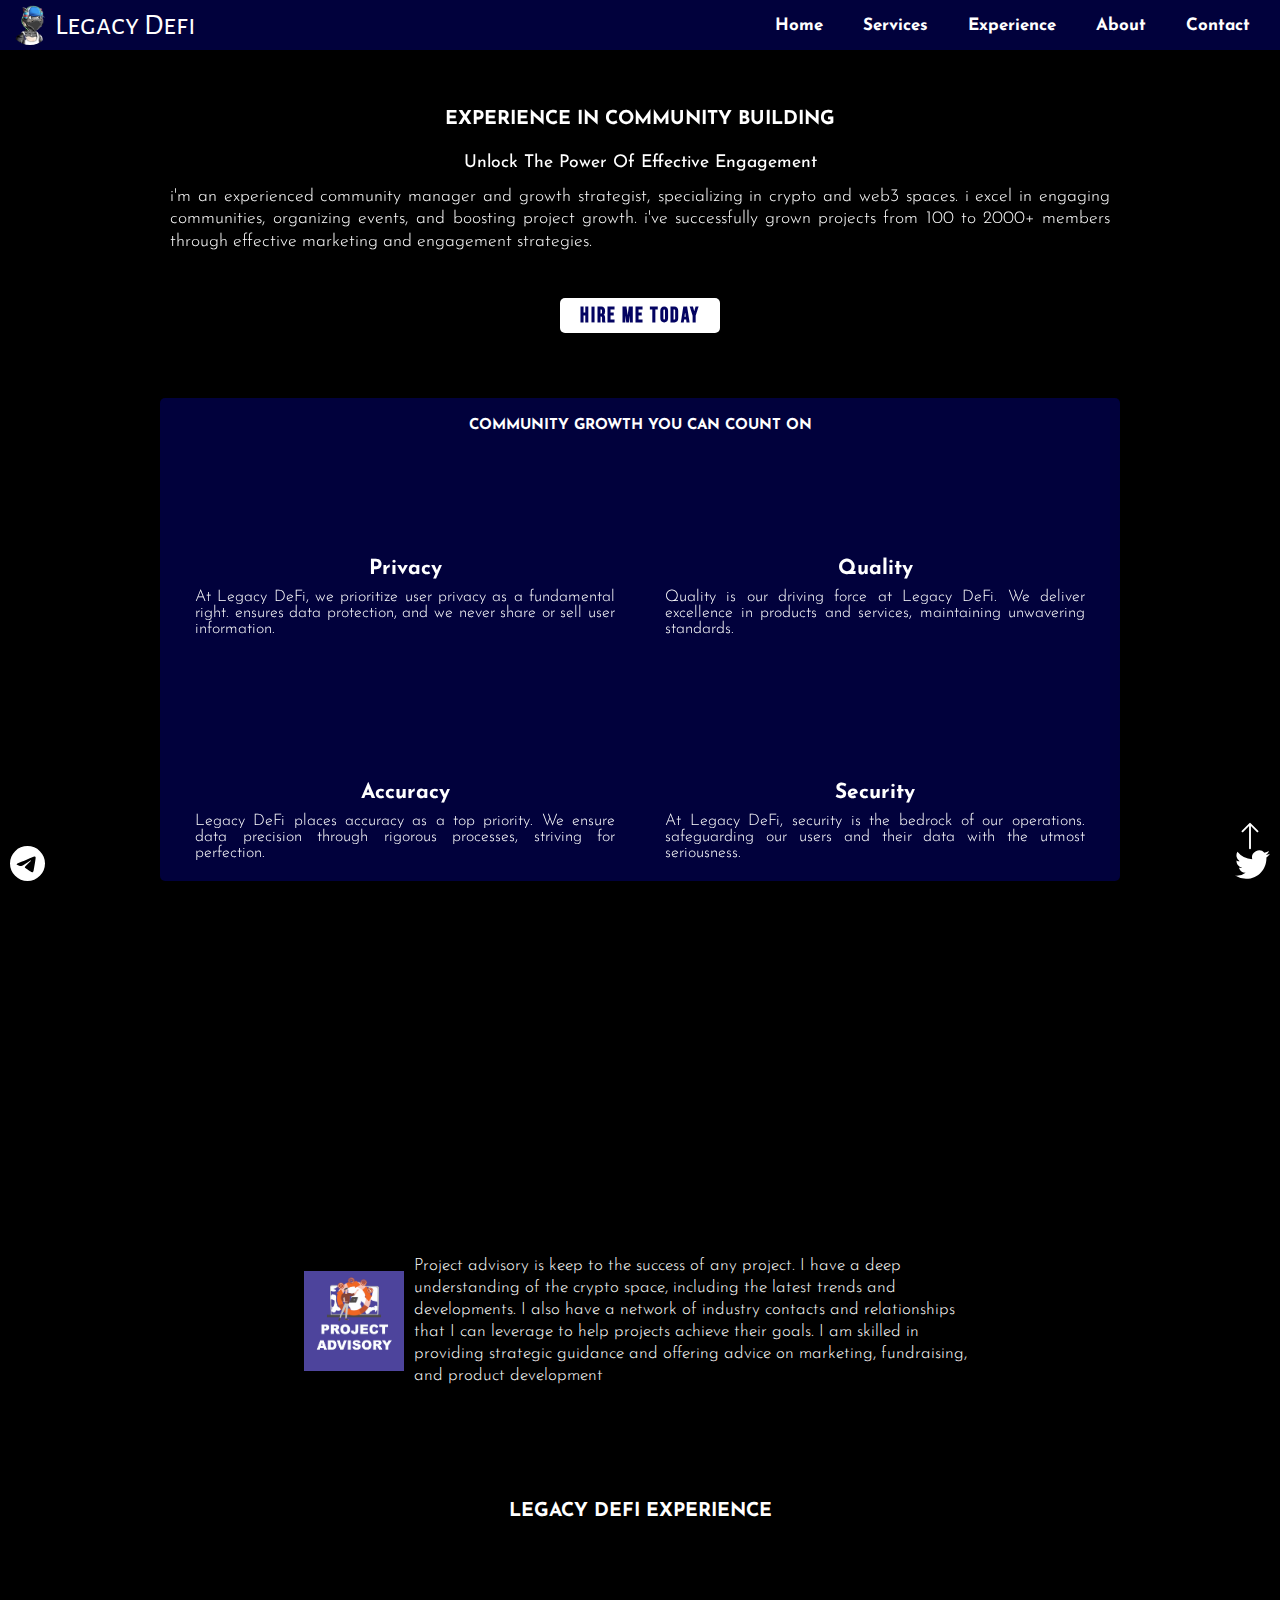
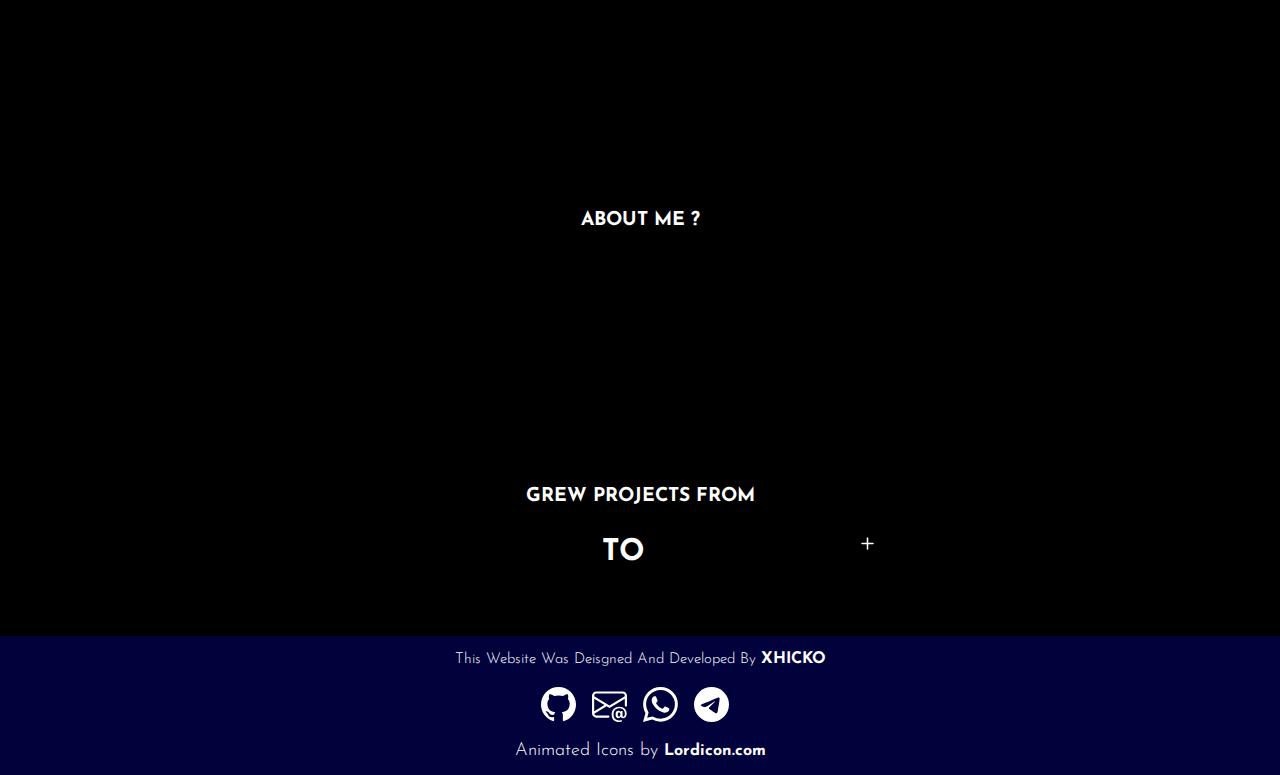
<file: index.html>
<!DOCTYPE html>
<html lang="en">
<head>
    <meta charset="UTF-8">
    <meta name="viewport" content="width=device-width, initial-scale=1.0">
    <title>www.LegacyDefi.Com</title>
    <link rel="shortcut icon" type="image/x-icon" href="/Images/favicon.ico" >
    <link rel="stylesheet" href="index.css">
    <link rel="stylesheet" href="https://fonts.googleapis.com/css?family=Roboto">
    <script src="https://cdn.lordicon.com/bhenfmcm.js"></script>
    <link href="https://unpkg.com/aos@2.3.1/dist/aos.css" rel="stylesheet">
    <script src="https://unpkg.com/aos@2.3.1/dist/aos.js"></script>
</head>
<body>
    

    <div class="Defi_Wrapper ">

            <div class="Defi_Header">
                
            <div class="Logo_content">
                <img src="./Images/Logo.png" alt="">
                <span>Legacy Defi</span>
            </div>

            <ul class="Nav_item">
                <li class="List_Item"><a href="#Home">Home</a></li>
                <li class="List_Item"><a href="#Services">Services</a></li>
                <li class="List_Item"><a href="#Experience">Experience</a></li>
                <li class="List_Item"><a href="#About">About</a></li>
                <li class="List_Item"><a href="contact.html">Contact</a></li>
            </ul>

            <button  id="menuButton" class="menu" onclick="this.classList.toggle('opened');this.setAttribute('aria-expanded', this.classList.contains('opened'))" aria-label="Main Menu">
                <svg class="Nav" width="50" height="60" viewBox="0 0 100 100">
                  <path class="line line1" d="M 20,29.000046 H 80.000231 C 80.000231,29.000046 94.498839,28.817352 94.532987,66.711331 94.543142,77.980673 90.966081,81.670246 85.259173,81.668997 79.552261,81.667751 75.000211,74.999942 75.000211,74.999942 L 25.000021,25.000058" />
                  <path class="line line2" d="M 20,50 H 80" />
                  <path class="line line3" d="M 20,70.999954 H 80.000231 C 80.000231,70.999954 94.498839,71.182648 94.532987,33.288669 94.543142,22.019327 90.966081,18.329754 85.259173,18.331003 79.552261,18.332249 75.000211,25.000058 75.000211,25.000058 L 25.000021,74.999942" />
                </svg>
              </button>

            </div>

            <div  id="Home"  class="Defi_Home">
                    <div class="Defi_Home_Top" data-aos="zoom-in">

                        <h2>Experience in Community Building</h2>
                        <h3>Unlock the Power of Effective Engagement</h3>

                        <p>I'm an experienced community manager and growth strategist, specializing in crypto and web3 spaces. I excel in engaging communities, organizing events, and boosting project growth. I've successfully grown projects from 100 to 2000+ members through effective marketing and engagement strategies.</p>

                        <button>
                            <a href="contact.html">hire me today</a>
                        </button>

                    </div>

                    <div class="Defi_Home_Center">
                        <h3>Community Growth You Can Count On</h3>
                            <div class="DHC_inner">

                                <div class="Defi_Motto" data-aos="zoom-out">
                                      <lord-icon
                                      src="https://cdn.lordicon.com/huwchbks.json"
                                      trigger="loop"
                                      delay="100"
                                      colors="primary:#ffffff,secondary:#ffffff"
                                      style="width:100px;height:100px">
                                  </lord-icon>
                                      <h5> Privacy </h5>
                                      <p>
                                        At Legacy DeFi, we prioritize user privacy as a fundamental right. ensures data protection, and we never share or sell user information.
                                      </p>

                                </div>

                                <div class="Defi_Motto" data-aos="zoom-in">
                                      <lord-icon
                                        src="https://cdn.lordicon.com/gqdnbnwt.json"
                                        trigger="loop"
                                        delay="100"
                                        colors="primary:#ffffff,secondary:#ffffff"
                                        style="width:100px;height:100px">
                                    </lord-icon>

                                      <h5>Quality</h5>

                                      <p>
                                        Quality is our driving force at Legacy DeFi. We deliver excellence in products and services, maintaining unwavering standards.
                                      </p>
                                </div>

                                <div class="Defi_Motto" data-aos="zoom-out">
                                      <lord-icon
                                      src="https://cdn.lordicon.com/iltqorsz.json"
                                      trigger="loop"
                                      delay="100"
                                      colors="primary:#ffffff,secondary:#ffffff"
                                      style="width:100px;height:100px">
                                    </lord-icon>

                                      <h5>Accuracy</h5>
                                      <p>
                                        Legacy DeFi places accuracy as a top priority. We ensure data precision through rigorous processes, striving for perfection.
                                      </p>
                                </div>

                                <div class="Defi_Motto" data-aos="zoom-in">
                                      <lord-icon
                                      src="https://cdn.lordicon.com/rqqkvjqf.json"
                                      trigger="loop"
                                      delay="100"
                                      colors="primary:#ffffff,secondary:#ffffff"
                                      style="width:100px;height:100px">
                                  </lord-icon>
                                      <h5>Security</h5>
                                      <p>
                                        At Legacy DeFi, security is the bedrock of our operations. safeguarding our users and their data with the utmost seriousness.
                                      </p>

                                </div>

                            </div>
                    </div>
                    
            </div>

            <div  id="Services" class="Defi_Services"  >
                <div class="Defi_Service_Top" data-aos="zoom-out">
                  <h2>Legacy Defi Services/Skills</h2>
                  <h3>What you should expect from me?</h3>
                  <p>I believe in always offering top notch quality of work and being the best in whatever I do. Value is very important and I ensure to always give value in whatever I do, helping your project to attain maximum height and achieve all goals and plans.</p>
                </div>

                <div class="Defi_Service_Bottom">

                      <ul class="Defi_Service_Hidden_List" data-aos="zoom-out">
                        <li class="Li_Project_Advisory" data-aos="zoom-in">Project Advisory</li>
                        <li class="Li_Strategic_Thinking" data-aos="zoom-out">Community Mgt</li>
                        <li class="Li_Team_Building" data-aos="zoom-in">SMM</li>
                        <li class="Li_Strategic_Thinking2" data-aos="zoom-out">Growth Strategist</li>
                      </ul>

                      <div class="Defi_Service_Hidden_List_Wrapper">

                            <div class="Defi_Hidden_List_Content Project_Advisory">
                                <img src="./Images/Project_Advisory.jpg" alt="Project_Advisory">
                                <p>
                                  Project advisory is keep to the success of any project. I have a deep understanding of the crypto space, including the latest trends and developments. I also have a network of industry contacts and relationships that I can leverage to help projects achieve their goals. I am skilled in providing strategic guidance and offering advice on marketing, fundraising, and product development
                                </p>
                            </div>

                            <div class="Defi_Hidden_List_Content Strategic_Thinking">
                              <img src="./Images/Community_Management.jpg" alt="Community_Management">
                              <p>
                                I have extensive experience managing communities within the crypto space. I have successfully launched and managed multiple online communities, including Discord, Telegram, and Twitter. I am skilled in content creation, event planning, and community engagement. I have a deep understanding of the unique needs and challenges of managing a crypto community
                              </p>
                            </div>

                            <div class="Defi_Hidden_List_Content Team_Building">  
                              <img src="./Images/Social_Media_Mgt.jpg" alt="SMM">
                              <p>
                                I am a social media manager with a proven track record of increasing engagement, growing followers, and increasing website traffic for crypto projects. I am well-versed in all major social media platforms, including Twitter, Instagram, Discord, and Telegram. I am skilled in developing and executing social media strategies that align with the overall goals of the project.
                              </p>
                            </div>

                            <div class="Defi_Hidden_List_Content Strategic_Thinking2">
                                    <img src="./Images/Growth_Strategist.jpg" alt="Growth_Strategist">
                                    <p>
                                      As a community growth strategist, I have experience developing and implementing strategies to increase engagement and growth within projects. I am well-versed in creating and executing campaigns that increase visibility and participation, as well as analyzing metrics to measure success. I have a proven track record of implementing strategies that drive meaningful growth and engagement.
                                    </p>
                            </div>

                      </div>

                </div>
            </div>

            <div id="Experience" class="Defi_Experience">
                  <h3>Legacy Defi Experience</h3>

                  <div class="Experience_Wrapper  toggleExperience" data-aos="zoom-out">
                     <div class="Experience_Box">
                      <h4>zkfloki  </h4>
                      <div class="Experience_toggle">
                         <div class="toggle_box">
                          <svg xmlns="http://www.w3.org/2000/svg"  fill="currentColor" class="bi toggle_icon bi-chevron-double-down" viewBox="0 0 16 16">
                            <path fill-rule="evenodd" d="M1.646 6.646a.5.5 0 0 1 .708 0L8 12.293l5.646-5.647a.5.5 0 0 1 .708.708l-6 6a.5.5 0 0 1-.708 0l-6-6a.5.5 0 0 1 0-.708z"/>
                            <path fill-rule="evenodd" d="M1.646 2.646a.5.5 0 0 1 .708 0L8 8.293l5.646-5.647a.5.5 0 0 1 .708.708l-6 6a.5.5 0 0 1-.708 0l-6-6a.5.5 0 0 1 0-.708z"/>
                          </svg>
                         </div>
                      </div>
                     </div>

                     <div class="Experience_Details">
                      <h3>Community moderator/SMM</h3>
                        <ul>
                          <li>Respond to Zfloki members in a timely manner.</li>
                          <li>Provide engaging text, image and video content. Increase brand awareness. </li>
                          <li> Increase engagement on the community group</li>
                        </ul>
                     </div>
                  </div>

                  <div class="Experience_Wrapper  toggleExperience" data-aos="zoom-in">
                    <div class="Experience_Box">
                     <h4>hold2earn</h4>
                     <div class="Experience_toggle">
                        <div class="toggle_box">
                          <svg xmlns="http://www.w3.org/2000/svg"  fill="currentColor" class="bi toggle_icon bi-chevron-double-down" viewBox="0 0 16 16">
                            <path fill-rule="evenodd" d="M1.646 6.646a.5.5 0 0 1 .708 0L8 12.293l5.646-5.647a.5.5 0 0 1 .708.708l-6 6a.5.5 0 0 1-.708 0l-6-6a.5.5 0 0 1 0-.708z"/>
                            <path fill-rule="evenodd" d="M1.646 2.646a.5.5 0 0 1 .708 0L8 8.293l5.646-5.647a.5.5 0 0 1 .708.708l-6 6a.5.5 0 0 1-.708 0l-6-6a.5.5 0 0 1 0-.708z"/>
                          </svg>
                        </div>
                     </div>
                    </div>

                    <div class="Experience_Details">
                     <h3>Community Manager/Growth strategist</h3>
                       <ul>
                         <li>Contributed to the growth of the community .</li>
                         <li> Actively engaged in conversation around crypto and web3 Created awareness for Hold2Earn events and activities </li>
                         <li>Organized contest towards facilitating growth</li>
                       </ul>
                    </div>
                 </div>

                 <div class="Experience_Wrapper  toggleExperience" data-aos="zoom-out">
                  <div class="Experience_Box">
                   <h4>hunters claypot</h4>
                   <div class="Experience_toggle">
                      <div class="toggle_box">
                        <svg xmlns="http://www.w3.org/2000/svg"  fill="currentColor" class="bi  toggle_icon bi-chevron-double-down" viewBox="0 0 16 16">
                          <path fill-rule="evenodd" d="M1.646 6.646a.5.5 0 0 1 .708 0L8 12.293l5.646-5.647a.5.5 0 0 1 .708.708l-6 6a.5.5 0 0 1-.708 0l-6-6a.5.5 0 0 1 0-.708z"/>
                          <path fill-rule="evenodd" d="M1.646 2.646a.5.5 0 0 1 .708 0L8 8.293l5.646-5.647a.5.5 0 0 1 .708.708l-6 6a.5.5 0 0 1-.708 0l-6-6a.5.5 0 0 1 0-.708z"/>
                        </svg>
                      </div>
                   </div>
                  </div>

                  <div class="Experience_Details">
                   <h3>Growth Strategist</h3>
                     <ul>
                       <li>Actively engaged in conversation around crypto and   web3 Created awareness for Hold2Earn events and activities .</li>
                       <li> Recorded management reports </li>
                       <li>Supported with data analysis using Excel.</li>
                     </ul>
                  </div>
                 </div>

                 <div class="Experience_Wrapper  toggleExperience" data-aos="zoom-in">
                  <div class="Experience_Box">
                   <h4>pepe safu</h4>
                   <div class="Experience_toggle">
                      <div class="toggle_box ">
                        <svg xmlns="http://www.w3.org/2000/svg"  fill="currentColor" class="bi toggle_icon bi-chevron-double-down" viewBox="0 0 16 16">
                          <path fill-rule="evenodd" d="M1.646 6.646a.5.5 0 0 1 .708 0L8 12.293l5.646-5.647a.5.5 0 0 1 .708.708l-6 6a.5.5 0 0 1-.708 0l-6-6a.5.5 0 0 1 0-.708z"/>
                          <path fill-rule="evenodd" d="M1.646 2.646a.5.5 0 0 1 .708 0L8 8.293l5.646-5.647a.5.5 0 0 1 .708.708l-6 6a.5.5 0 0 1-.708 0l-6-6a.5.5 0 0 1 0-.708z"/>
                        </svg>
                      </div>
                   </div>
                  </div>

                  <div class="Experience_Details">
                   <h3>Community Manager/Marketer</h3>
                     <ul>
                       <li>Responded to comments and community member’s queries in a timely manner.Participate in events to build community.
                         .</li>
                       <li>Built a strong relationship with community members </li>
                       <li>Brought in call groups that help boost project growth .</li>
                       <li>Handled listing and marketing proposals.</li>
                       <li> Provided the links to our social media posts to the community on all groups and come up with engaging content for them to engage</li>
                       <li>Grew project from 100 members to 2000+ and counting</li>
                     </ul>
                  </div>
                 </div>

                 <div class="Experience_Wrapper  toggleExperience" data-aos="zoom-out">
                  <div class="Experience_Box">
                   <h4>arbiflow</h4>
                   <div class="Experience_toggle">
                      <div class="toggle_box">
                         <svg xmlns="http://www.w3.org/2000/svg"  fill="currentColor" class="bi toggle_icon bi-chevron-double-down" viewBox="0 0 16 16">
                            <path fill-rule="evenodd" d="M1.646 6.646a.5.5 0 0 1 .708 0L8 12.293l5.646-5.647a.5.5 0 0 1 .708.708l-6 6a.5.5 0 0 1-.708 0l-6-6a.5.5 0 0 1 0-.708z"/>
                            <path fill-rule="evenodd" d="M1.646 2.646a.5.5 0 0 1 .708 0L8 8.293l5.646-5.647a.5.5 0 0 1 .708.708l-6 6a.5.5 0 0 1-.708 0l-6-6a.5.5 0 0 1 0-.708z"/>
                          </svg>
                      </div>
                   </div>
                  </div>

                  <div class="Experience_Details">
                   <h3>Community Moderator/SMM</h3>
                     <ul>
                       <li>Responded to comments and community members queries in a timely manner.</li>
                       <li> Participate in events to build community.</li>
                       <li>Organised community and social media accounts.</li>
                       <li>Created contents for their social media accounts.</li>
                       <li>Provided the links to our social media posts to the community on all groups and   come up with engaging content for them to engage.</li>
                     </ul>
                  </div>
               </div>


            </div>

            <div  id="About" class="Defi_About">
                <h3>About Me ?</h3>

                <div class="Defi_About_icon">
                  <lord-icon
                      src="https://cdn.lordicon.com/rwotyanb.json"
                      trigger="loop"
                      delay="600"
                      colors="primary:#ffffff,secondary:#ffffff"
                      style="width:100px;height:70px">
                  </lord-icon>

                  <lord-icon
                      src="https://cdn.lordicon.com/nocovwne.json"
                      trigger="loop"
                      delay="600"
                      colors="primary:#ffffff,secondary:#ffffff"
                      style="width:100px;height:70px">
                  </lord-icon>
                </div>

                <p data-aos="zoom-in">
                  A Web3 growth strategist and community manager, passionate about growth of web3 organization by using proven growth methods and strategies to ensure longevity and growth of the project. I focus on developing  community building strategies, discovering and fixing setbacks within the project, building relationships within the community, creating unique and quality content, communicating with the community, and facilitating discussions and engagement that will help your project thrive in the Web3 space My main focus are:
                </p>

                  <h3>Grew Projects from</h3>
                  <div class="About_Project_Counter">
                    <div class="Count1 CountSize"></div>

                      <p>TO</p>
                      <span> TO</span>
                     <div class="Final">
                      <div class="Count2 CountSize"></div>

                      <svg class="Svg" xmlns="http://www.w3.org/2000/svg"  fill="currentColor" class="bi bi-plus" viewBox="0 0 16 16">
                        <path d="M8 4a.5.5 0 0 1 .5.5v3h3a.5.5 0 0 1 0 1h-3v3a.5.5 0 0 1-1 0v-3h-3a.5.5 0 0 1 0-1h3v-3A.5.5 0 0 1 8 4z"/>
                      </svg></div>
                  </div>
            </div>

            <div class="Footer">
              <p>This website was deisgned and developed by <span>Xhicko</span></p>

               <div class="Footer_contact">
                <a href="https://github.com/Xhicko"  target="_blank">
                  <svg class="Svg" xmlns="http://www.w3.org/2000/svg"  fill="currentColor" class="bi bi-github" viewBox="0 0 16 16">
                    <path d="M8 0C3.58 0 0 3.58 0 8c0 3.54 2.29 6.53 5.47 7.59.4.07.55-.17.55-.38 0-.19-.01-.82-.01-1.49-2.01.37-2.53-.49-2.69-.94-.09-.23-.48-.94-.82-1.13-.28-.15-.68-.52-.01-.53.63-.01 1.08.58 1.23.82.72 1.21 1.87.87 2.33.66.07-.52.28-.87.51-1.07-1.78-.2-3.64-.89-3.64-3.95 0-.87.31-1.59.82-2.15-.08-.2-.36-1.02.08-2.12 0 0 .67-.21 2.2.82.64-.18 1.32-.27 2-.27.68 0 1.36.09 2 .27 1.53-1.04 2.2-.82 2.2-.82.44 1.1.16 1.92.08 2.12.51.56.82 1.27.82 2.15 0 3.07-1.87 3.75-3.65 3.95.29.25.54.73.54 1.48 0 1.07-.01 1.93-.01 2.2 0 .21.15.46.55.38A8.012 8.012 0 0 0 16 8c0-4.42-3.58-8-8-8z"/>
                  </svg>
                </a>

                  <a href="mailto:web.by.xhicko@gmail.com" target="_blank">

                    <svg xmlns="http://www.w3.org/2000/svg"  fill="currentColor" class="bi Svg bi-envelope-at" viewBox="0 0 16 16">
                      <path d="M2 2a2 2 0 0 0-2 2v8.01A2 2 0 0 0 2 14h5.5a.5.5 0 0 0 0-1H2a1 1 0 0 1-.966-.741l5.64-3.471L8 9.583l7-4.2V8.5a.5.5 0 0 0 1 0V4a2 2 0 0 0-2-2H2Zm3.708 6.208L1 11.105V5.383l4.708 2.825ZM1 4.217V4a1 1 0 0 1 1-1h12a1 1 0 0 1 1 1v.217l-7 4.2-7-4.2Z"/>
                      <path d="M14.247 14.269c1.01 0 1.587-.857 1.587-2.025v-.21C15.834 10.43 14.64 9 12.52 9h-.035C10.42 9 9 10.36 9 12.432v.214C9 14.82 10.438 16 12.358 16h.044c.594 0 1.018-.074 1.237-.175v-.73c-.245.11-.673.18-1.18.18h-.044c-1.334 0-2.571-.788-2.571-2.655v-.157c0-1.657 1.058-2.724 2.64-2.724h.04c1.535 0 2.484 1.05 2.484 2.326v.118c0 .975-.324 1.39-.639 1.39-.232 0-.41-.148-.41-.42v-2.19h-.906v.569h-.03c-.084-.298-.368-.63-.954-.63-.778 0-1.259.555-1.259 1.4v.528c0 .892.49 1.434 1.26 1.434.471 0 .896-.227 1.014-.643h.043c.118.42.617.648 1.12.648Zm-2.453-1.588v-.227c0-.546.227-.791.573-.791.297 0 .572.192.572.708v.367c0 .573-.253.744-.564.744-.354 0-.581-.215-.581-.8Z"/>
                    </svg>

                  </a>

                  <a href="https://wa.link/ysgh8j" target="_blank">

                    <svg xmlns="http://www.w3.org/2000/svg" fill="currentColor" class="bi  bi-whatsapp" viewBox="0 0 16 16">
                      <path d="M13.601 2.326A7.854 7.854 0 0 0 7.994 0C3.627 0 .068 3.558.064 7.926c0 1.399.366 2.76 1.057 3.965L0 16l4.204-1.102a7.933 7.933 0 0 0 3.79.965h.004c4.368 0 7.926-3.558 7.93-7.93A7.898 7.898 0 0 0 13.6 2.326zM7.994 14.521a6.573 6.573 0 0 1-3.356-.92l-.24-.144-2.494.654.666-2.433-.156-.251a6.56 6.56 0 0 1-1.007-3.505c0-3.626 2.957-6.584 6.591-6.584a6.56 6.56 0 0 1 4.66 1.931 6.557 6.557 0 0 1 1.928 4.66c-.004 3.639-2.961 6.592-6.592 6.592zm3.615-4.934c-.197-.099-1.17-.578-1.353-.646-.182-.065-.315-.099-.445.099-.133.197-.513.646-.627.775-.114.133-.232.148-.43.05-.197-.1-.836-.308-1.592-.985-.59-.525-.985-1.175-1.103-1.372-.114-.198-.011-.304.088-.403.087-.088.197-.232.296-.346.1-.114.133-.198.198-.33.065-.134.034-.248-.015-.347-.05-.099-.445-1.076-.612-1.47-.16-.389-.323-.335-.445-.34-.114-.007-.247-.007-.38-.007a.729.729 0 0 0-.529.247c-.182.198-.691.677-.691 1.654 0 .977.71 1.916.81 2.049.098.133 1.394 2.132 3.383 2.992.47.205.84.326 1.129.418.475.152.904.129 1.246.08.38-.058 1.171-.48 1.338-.943.164-.464.164-.86.114-.943-.049-.084-.182-.133-.38-.232z"/>
                    </svg>

                  </a>

              

                  <a href="https://msng.link/o?Xhicko=tg" target="_blank">

                    <svg xmlns="http://www.w3.org/2000/svg"  fill="currentColor" class="bi bi-telegram" viewBox="0 0 16 16">
                      <path d="M16 8A8 8 0 1 1 0 8a8 8 0 0 1 16 0zM8.287 5.906c-.778.324-2.334.994-4.666 2.01-.378.15-.577.298-.595.442-.03.243.275.339.69.47l.175.055c.408.133.958.288 1.243.294.26.006.549-.1.868-.32 2.179-1.471 3.304-2.214 3.374-2.23.05-.012.12-.026.166.016.047.041.042.12.037.141-.03.129-1.227 1.241-1.846 1.817-.193.18-.33.307-.358.336a8.154 8.154 0 0 1-.188.186c-.38.366-.664.64.015 1.088.327.216.589.393.85.571.284.194.568.387.936.629.093.06.183.125.27.187.331.236.63.448.997.414.214-.02.435-.22.547-.82.265-1.417.786-4.486.906-5.751a1.426 1.426 0 0 0-.013-.315.337.337 0 0 0-.114-.217.526.526 0 0 0-.31-.093c-.3.005-.763.166-2.984 1.09z"/>
                    </svg>

                  </a>
               </div>

              <a href="https://lordicon.com/"  target="_blank"> Animated  Icons by
                <span> Lordicon.com</span>
              </a>
            </div>

            <div class="Back_to_top">
              <svg id="Back_To_Top" xmlns="http://www.w3.org/2000/svg"  fill="currentColor" class="bi Svg bi-arrow-up" viewBox="0 0 16 16">
                <path fill-rule="evenodd" d="M8 15a.5.5 0 0 0 .5-.5V2.707l3.146 3.147a.5.5 0 0 0 .708-.708l-4-4a.5.5 0 0 0-.708 0l-4 4a.5.5 0 1 0 .708.708L7.5 2.707V14.5a.5.5 0 0 0 .5.5z"/>
              </svg>
            </div>

            <div class="Socials" >
              <a href="https://t.me/Reallegacy" id="Telegram" target="_blank">
                <svg xmlns="http://www.w3.org/2000/svg"  fill="currentColor" class="Svg bi bi-telegram" viewBox="0 0 16 16">
                  <path d="M16 8A8 8 0 1 1 0 8a8 8 0 0 1 16 0zM8.287 5.906c-.778.324-2.334.994-4.666 2.01-.378.15-.577.298-.595.442-.03.243.275.339.69.47l.175.055c.408.133.958.288 1.243.294.26.006.549-.1.868-.32 2.179-1.471 3.304-2.214 3.374-2.23.05-.012.12-.026.166.016.047.041.042.12.037.141-.03.129-1.227 1.241-1.846 1.817-.193.18-.33.307-.358.336a8.154 8.154 0 0 1-.188.186c-.38.366-.664.64.015 1.088.327.216.589.393.85.571.284.194.568.387.936.629.093.06.183.125.27.187.331.236.63.448.997.414.214-.02.435-.22.547-.82.265-1.417.786-4.486.906-5.751a1.426 1.426 0 0 0-.013-.315.337.337 0 0 0-.114-.217.526.526 0 0 0-.31-.093c-.3.005-.763.166-2.984 1.09z"/>
                </svg>
              </a>

              <a href="https://twitter.com/Legacydefi1" id="Twitter" target="_blank">

                <svg xmlns="http://www.w3.org/2000/svg"  fill="currentColor" class="Svg bi bi-twitter" viewBox="0 0 16 16">
                  <path d="M5.026 15c6.038 0 9.341-5.003 9.341-9.334 0-.14 0-.282-.006-.422A6.685 6.685 0 0 0 16 3.542a6.658 6.658 0 0 1-1.889.518 3.301 3.301 0 0 0 1.447-1.817 6.533 6.533 0 0 1-2.087.793A3.286 3.286 0 0 0 7.875 6.03a9.325 9.325 0 0 1-6.767-3.429 3.289 3.289 0 0 0 1.018 4.382A3.323 3.323 0 0 1 .64 6.575v.045a3.288 3.288 0 0 0 2.632 3.218 3.203 3.203 0 0 1-.865.115 3.23 3.23 0 0 1-.614-.057 3.283 3.283 0 0 0 3.067 2.277A6.588 6.588 0 0 1 .78 13.58a6.32 6.32 0 0 1-.78-.045A9.344 9.344 0 0 0 5.026 15z"/>
                </svg>

              </a>
            </div>

    </div>

    <script src="index.js"></script>
    <script>
      AOS.init();
    </script>
</body>
</html>
</file>
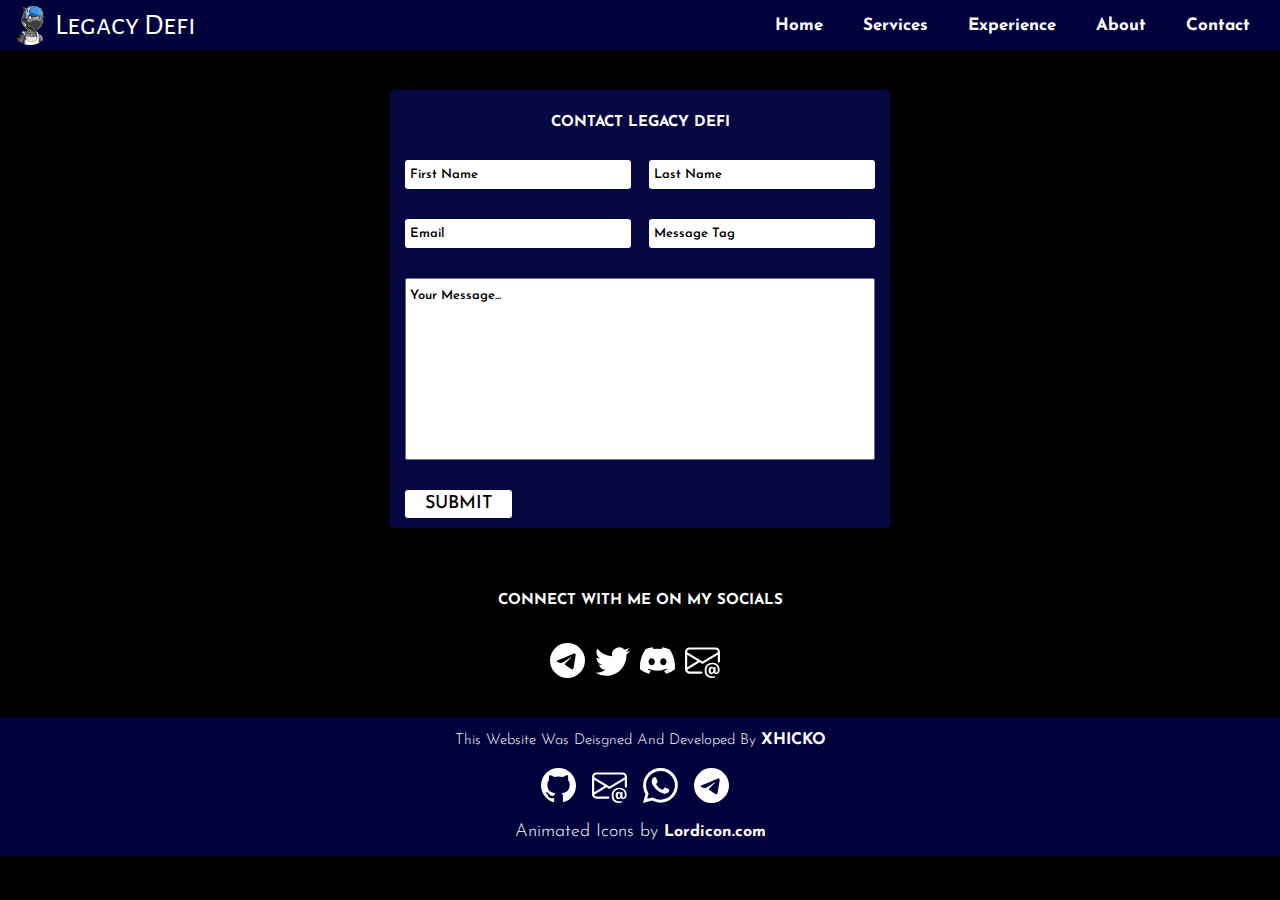
<file: contact.html>
<!DOCTYPE html>
<html lang="en">
<head>
    <meta charset="UTF-8">
    <meta name="viewport" content="width=device-width, initial-scale=1.0">
    <title>www.LegacyDefi.Com</title>
    <link rel="shortcut icon" type="image/x-icon" href="/Images/favicon.ico" >
    <link rel="stylesheet" href="index.css">
    <link rel="stylesheet" href="https://fonts.googleapis.com/css?family=Roboto">
    <script src="https://cdn.lordicon.com/bhenfmcm.js"></script>
    <link href="https://unpkg.com/aos@2.3.1/dist/aos.css" rel="stylesheet">
    <script src="https://unpkg.com/aos@2.3.1/dist/aos.js"></script>
</head>
<body>

    <div class="Defi_Wrapper">

        <div class="Defi_Header">
                
            <div class="Logo_content">
                <img src="./Images/Logo.png" alt="">
                <span>Legacy Defi</span>
            </div>

            <ul class="Nav_item">
                <li class="List_Item"><a href="index.html">Home</a></li>
                <li class="List_Item"><a href="index.html">Services</a></li>
                <li class="List_Item"><a href="index.html">Experience</a></li>
                <li class="List_Item"><a href="index.html">About</a></li>
                <li class="List_Item"><a href="contact.html">Contact</a></li>
            </ul>

            <button  id="menuButton" class="menu" onclick="this.classList.toggle('opened');this.setAttribute('aria-expanded', this.classList.contains('opened'))" aria-label="Main Menu">
                <svg class="Nav" width="50" height="60" viewBox="0 0 100 100">
                  <path class="line line1" d="M 20,29.000046 H 80.000231 C 80.000231,29.000046 94.498839,28.817352 94.532987,66.711331 94.543142,77.980673 90.966081,81.670246 85.259173,81.668997 79.552261,81.667751 75.000211,74.999942 75.000211,74.999942 L 25.000021,25.000058" />
                  <path class="line line2" d="M 20,50 H 80" />
                  <path class="line line3" d="M 20,70.999954 H 80.000231 C 80.000231,70.999954 94.498839,71.182648 94.532987,33.288669 94.543142,22.019327 90.966081,18.329754 85.259173,18.331003 79.552261,18.332249 75.000211,25.000058 75.000211,25.000058 L 25.000021,74.999942" />
                </svg>
              </button>

        </div>

        <div class="Defi_Contact">
            <form   action="https://formspree.io/f/moqoljgy"
            method="POST">
                <h3>contact legacy Defi</h3>

              <div class="Contact_Top">

                <div class="Contact_Form " id="First_Name" data-aos="zoom-in">
                    <input  id="firstname" name='firstname'  placeholder="First Name" >
                </div>

                <div class="Contact_Form" id="Last_Name" data-aos="zoom-out">
                    <input  id="lastname" name="lastname" placeholder="Last Name">
                </div>

              </div>

              <div class="Contact_Center">

                <div class="Contact_Form " id="Email" data-aos="zoom-in">
                    <input  id="Email"  name="Email" placeholder="Email">
                </div>

                <div class="Contact_Form" id="Message_Tag" data-aos="zoom-out">
                    <input  id="Message_Tag" name="Message_Tag" placeholder="Message Tag">
                </div>

              </div>

               <div class="Contact_Bottom" data-aos="zoom-out" >
                    <div class="Contact_Form" id="Textarea">
                        <textarea  id="textarea"  name="Textarea" placeholder="Your Message..."  cols="30" rows="10"></textarea>
                    </div>
               </div>

               <button type="submit">Submit</button>
            </form>
        </div>

        <div class="Contact_Socials">
                    <h3>Connect with me on my socials</h3>
              
             <div class="Connect">
              <a href="https://t.me/Reallegacy"  target="_blank">
                <svg xmlns="http://www.w3.org/2000/svg"  fill="currentColor" class="Svg bi bi-telegram" viewBox="0 0 16 16">
                  <path d="M16 8A8 8 0 1 1 0 8a8 8 0 0 1 16 0zM8.287 5.906c-.778.324-2.334.994-4.666 2.01-.378.15-.577.298-.595.442-.03.243.275.339.69.47l.175.055c.408.133.958.288 1.243.294.26.006.549-.1.868-.32 2.179-1.471 3.304-2.214 3.374-2.23.05-.012.12-.026.166.016.047.041.042.12.037.141-.03.129-1.227 1.241-1.846 1.817-.193.18-.33.307-.358.336a8.154 8.154 0 0 1-.188.186c-.38.366-.664.64.015 1.088.327.216.589.393.85.571.284.194.568.387.936.629.093.06.183.125.27.187.331.236.63.448.997.414.214-.02.435-.22.547-.82.265-1.417.786-4.486.906-5.751a1.426 1.426 0 0 0-.013-.315.337.337 0 0 0-.114-.217.526.526 0 0 0-.31-.093c-.3.005-.763.166-2.984 1.09z"/>
                </svg>
              </a>

              <a href="https://twitter.com/Legacydefi1"  target="_blank">

                <svg xmlns="http://www.w3.org/2000/svg"  fill="currentColor" class="Svg bi bi-twitter" viewBox="0 0 16 16">
                  <path d="M5.026 15c6.038 0 9.341-5.003 9.341-9.334 0-.14 0-.282-.006-.422A6.685 6.685 0 0 0 16 3.542a6.658 6.658 0 0 1-1.889.518 3.301 3.301 0 0 0 1.447-1.817 6.533 6.533 0 0 1-2.087.793A3.286 3.286 0 0 0 7.875 6.03a9.325 9.325 0 0 1-6.767-3.429 3.289 3.289 0 0 0 1.018 4.382A3.323 3.323 0 0 1 .64 6.575v.045a3.288 3.288 0 0 0 2.632 3.218 3.203 3.203 0 0 1-.865.115 3.23 3.23 0 0 1-.614-.057 3.283 3.283 0 0 0 3.067 2.277A6.588 6.588 0 0 1 .78 13.58a6.32 6.32 0 0 1-.78-.045A9.344 9.344 0 0 0 5.026 15z"/>
                </svg>
              </a>

              <a href="http://discordapp.com/users/1092114375629881364"  target="_blank">

               <svg xmlns="http://www.w3.org/2000/svg"  fill="currentColor" class="bi bi-discord" viewBox="0 0 16 16">
                <path d="M13.545 2.907a13.227 13.227 0 0 0-3.257-1.011.05.05 0 0 0-.052.025c-.141.25-.297.577-.406.833a12.19 12.19 0 0 0-3.658 0 8.258 8.258 0 0 0-.412-.833.051.051 0 0 0-.052-.025c-1.125.194-2.22.534-3.257 1.011a.041.041 0 0 0-.021.018C.356 6.024-.213 9.047.066 12.032c.001.014.01.028.021.037a13.276 13.276 0 0 0 3.995 2.02.05.05 0 0 0 .056-.019c.308-.42.582-.863.818-1.329a.05.05 0 0 0-.01-.059.051.051 0 0 0-.018-.011 8.875 8.875 0 0 1-1.248-.595.05.05 0 0 1-.02-.066.051.051 0 0 1 .015-.019c.084-.063.168-.129.248-.195a.05.05 0 0 1 .051-.007c2.619 1.196 5.454 1.196 8.041 0a.052.052 0 0 1 .053.007c.08.066.164.132.248.195a.051.051 0 0 1-.004.085 8.254 8.254 0 0 1-1.249.594.05.05 0 0 0-.03.03.052.052 0 0 0 .003.041c.24.465.515.909.817 1.329a.05.05 0 0 0 .056.019 13.235 13.235 0 0 0 4.001-2.02.049.049 0 0 0 .021-.037c.334-3.451-.559-6.449-2.366-9.106a.034.034 0 0 0-.02-.019Zm-8.198 7.307c-.789 0-1.438-.724-1.438-1.612 0-.889.637-1.613 1.438-1.613.807 0 1.45.73 1.438 1.613 0 .888-.637 1.612-1.438 1.612Zm5.316 0c-.788 0-1.438-.724-1.438-1.612 0-.889.637-1.613 1.438-1.613.807 0 1.451.73 1.438 1.613 0 .888-.631 1.612-1.438 1.612Z"/>
            </svg>
              </a>

              <a href="mailto:legacydefitech@gmail.com"  target="_blank">

                <svg xmlns="http://www.w3.org/2000/svg"  fill="currentColor" class="bi Svg bi-envelope-at" viewBox="0 0 16 16">
                    <path d="M2 2a2 2 0 0 0-2 2v8.01A2 2 0 0 0 2 14h5.5a.5.5 0 0 0 0-1H2a1 1 0 0 1-.966-.741l5.64-3.471L8 9.583l7-4.2V8.5a.5.5 0 0 0 1 0V4a2 2 0 0 0-2-2H2Zm3.708 6.208L1 11.105V5.383l4.708 2.825ZM1 4.217V4a1 1 0 0 1 1-1h12a1 1 0 0 1 1 1v.217l-7 4.2-7-4.2Z"/>
                    <path d="M14.247 14.269c1.01 0 1.587-.857 1.587-2.025v-.21C15.834 10.43 14.64 9 12.52 9h-.035C10.42 9 9 10.36 9 12.432v.214C9 14.82 10.438 16 12.358 16h.044c.594 0 1.018-.074 1.237-.175v-.73c-.245.11-.673.18-1.18.18h-.044c-1.334 0-2.571-.788-2.571-2.655v-.157c0-1.657 1.058-2.724 2.64-2.724h.04c1.535 0 2.484 1.05 2.484 2.326v.118c0 .975-.324 1.39-.639 1.39-.232 0-.41-.148-.41-.42v-2.19h-.906v.569h-.03c-.084-.298-.368-.63-.954-.63-.778 0-1.259.555-1.259 1.4v.528c0 .892.49 1.434 1.26 1.434.471 0 .896-.227 1.014-.643h.043c.118.42.617.648 1.12.648Zm-2.453-1.588v-.227c0-.546.227-.791.573-.791.297 0 .572.192.572.708v.367c0 .573-.253.744-.564.744-.354 0-.581-.215-.581-.8Z"/>
                  </svg>
               
              </a>
             </div>
        </div>

        <div class="Footer">
          <p>This website was deisgned and developed by <span>Xhicko</span></p>

           <div class="Footer_contact">
            <a href="https://github.com/Xhicko"  target="_blank">
              <svg class="Svg" xmlns="http://www.w3.org/2000/svg"  fill="currentColor" class="bi bi-github" viewBox="0 0 16 16">
                <path d="M8 0C3.58 0 0 3.58 0 8c0 3.54 2.29 6.53 5.47 7.59.4.07.55-.17.55-.38 0-.19-.01-.82-.01-1.49-2.01.37-2.53-.49-2.69-.94-.09-.23-.48-.94-.82-1.13-.28-.15-.68-.52-.01-.53.63-.01 1.08.58 1.23.82.72 1.21 1.87.87 2.33.66.07-.52.28-.87.51-1.07-1.78-.2-3.64-.89-3.64-3.95 0-.87.31-1.59.82-2.15-.08-.2-.36-1.02.08-2.12 0 0 .67-.21 2.2.82.64-.18 1.32-.27 2-.27.68 0 1.36.09 2 .27 1.53-1.04 2.2-.82 2.2-.82.44 1.1.16 1.92.08 2.12.51.56.82 1.27.82 2.15 0 3.07-1.87 3.75-3.65 3.95.29.25.54.73.54 1.48 0 1.07-.01 1.93-.01 2.2 0 .21.15.46.55.38A8.012 8.012 0 0 0 16 8c0-4.42-3.58-8-8-8z"/>
              </svg>
            </a>

              <a href="mailto:web.by.xhicko@gmail.com" target="_blank">

                <svg xmlns="http://www.w3.org/2000/svg"  fill="currentColor" class="bi Svg bi-envelope-at" viewBox="0 0 16 16">
                  <path d="M2 2a2 2 0 0 0-2 2v8.01A2 2 0 0 0 2 14h5.5a.5.5 0 0 0 0-1H2a1 1 0 0 1-.966-.741l5.64-3.471L8 9.583l7-4.2V8.5a.5.5 0 0 0 1 0V4a2 2 0 0 0-2-2H2Zm3.708 6.208L1 11.105V5.383l4.708 2.825ZM1 4.217V4a1 1 0 0 1 1-1h12a1 1 0 0 1 1 1v.217l-7 4.2-7-4.2Z"/>
                  <path d="M14.247 14.269c1.01 0 1.587-.857 1.587-2.025v-.21C15.834 10.43 14.64 9 12.52 9h-.035C10.42 9 9 10.36 9 12.432v.214C9 14.82 10.438 16 12.358 16h.044c.594 0 1.018-.074 1.237-.175v-.73c-.245.11-.673.18-1.18.18h-.044c-1.334 0-2.571-.788-2.571-2.655v-.157c0-1.657 1.058-2.724 2.64-2.724h.04c1.535 0 2.484 1.05 2.484 2.326v.118c0 .975-.324 1.39-.639 1.39-.232 0-.41-.148-.41-.42v-2.19h-.906v.569h-.03c-.084-.298-.368-.63-.954-.63-.778 0-1.259.555-1.259 1.4v.528c0 .892.49 1.434 1.26 1.434.471 0 .896-.227 1.014-.643h.043c.118.42.617.648 1.12.648Zm-2.453-1.588v-.227c0-.546.227-.791.573-.791.297 0 .572.192.572.708v.367c0 .573-.253.744-.564.744-.354 0-.581-.215-.581-.8Z"/>
                </svg>

              </a>

              <a href="https://wa.link/ysgh8j" target="_blank">

                <svg xmlns="http://www.w3.org/2000/svg" fill="currentColor" class="bi  bi-whatsapp" viewBox="0 0 16 16">
                  <path d="M13.601 2.326A7.854 7.854 0 0 0 7.994 0C3.627 0 .068 3.558.064 7.926c0 1.399.366 2.76 1.057 3.965L0 16l4.204-1.102a7.933 7.933 0 0 0 3.79.965h.004c4.368 0 7.926-3.558 7.93-7.93A7.898 7.898 0 0 0 13.6 2.326zM7.994 14.521a6.573 6.573 0 0 1-3.356-.92l-.24-.144-2.494.654.666-2.433-.156-.251a6.56 6.56 0 0 1-1.007-3.505c0-3.626 2.957-6.584 6.591-6.584a6.56 6.56 0 0 1 4.66 1.931 6.557 6.557 0 0 1 1.928 4.66c-.004 3.639-2.961 6.592-6.592 6.592zm3.615-4.934c-.197-.099-1.17-.578-1.353-.646-.182-.065-.315-.099-.445.099-.133.197-.513.646-.627.775-.114.133-.232.148-.43.05-.197-.1-.836-.308-1.592-.985-.59-.525-.985-1.175-1.103-1.372-.114-.198-.011-.304.088-.403.087-.088.197-.232.296-.346.1-.114.133-.198.198-.33.065-.134.034-.248-.015-.347-.05-.099-.445-1.076-.612-1.47-.16-.389-.323-.335-.445-.34-.114-.007-.247-.007-.38-.007a.729.729 0 0 0-.529.247c-.182.198-.691.677-.691 1.654 0 .977.71 1.916.81 2.049.098.133 1.394 2.132 3.383 2.992.47.205.84.326 1.129.418.475.152.904.129 1.246.08.38-.058 1.171-.48 1.338-.943.164-.464.164-.86.114-.943-.049-.084-.182-.133-.38-.232z"/>
                </svg>

              </a>

          

              <a href="https://msng.link/o?Xhicko=tg" target="_blank">

                <svg xmlns="http://www.w3.org/2000/svg"  fill="currentColor" class="bi bi-telegram" viewBox="0 0 16 16">
                  <path d="M16 8A8 8 0 1 1 0 8a8 8 0 0 1 16 0zM8.287 5.906c-.778.324-2.334.994-4.666 2.01-.378.15-.577.298-.595.442-.03.243.275.339.69.47l.175.055c.408.133.958.288 1.243.294.26.006.549-.1.868-.32 2.179-1.471 3.304-2.214 3.374-2.23.05-.012.12-.026.166.016.047.041.042.12.037.141-.03.129-1.227 1.241-1.846 1.817-.193.18-.33.307-.358.336a8.154 8.154 0 0 1-.188.186c-.38.366-.664.64.015 1.088.327.216.589.393.85.571.284.194.568.387.936.629.093.06.183.125.27.187.331.236.63.448.997.414.214-.02.435-.22.547-.82.265-1.417.786-4.486.906-5.751a1.426 1.426 0 0 0-.013-.315.337.337 0 0 0-.114-.217.526.526 0 0 0-.31-.093c-.3.005-.763.166-2.984 1.09z"/>
                </svg>

              </a>
           </div>

          <a href="https://lordicon.com/"  target="_blank"> Animated  Icons by
            <span> Lordicon.com</span>
          </a>
        </div>


  </div>
    
    <script src="index.js"></script>

    <script>
      AOS.init();
    </script>

</body>
</html>
</file>
<file: index.css>
@import url('https://fonts.googleapis.com/css2?family=Alegreya+Sans+SC:ital,wght@1,900&family=Bebas+Neue&family=Josefin+Sans:wght@100;200;300;400;500;600;700&display=swap');
/* 
font-family: 'Alegreya Sans SC', sans-serif; LOGO
font-family: 'Bebas Neue', sans-serif; HEADINGS
font-family: 'Josefin Sans', sans-serif; PARAGRAPHS
*/

*{
    padding: 0;
    margin: 0;
    box-sizing: border-box;
}

html{
    scroll-behavior: smooth;
    transition: all ease-in-out;
}

body{
    background-color: #000;
    color: #fff;
    width: 100%;
}

.Defi_Wrapper{
    position: relative;
}

.Socials{
    position: fixed;
    bottom: 5px;
    display: flex;
    justify-content: space-between;
    width:100%;
    z-index: 2;
}

.Socials svg{
    width: 55px;
    padding:  10px;
    color:#fff;
}

.Back_to_top{
    position: fixed;
    bottom: 35px;
    right: 5px;
    border-radius: 50%;
    padding: 10px;
    cursor: pointer;
    z-index: 3;
}

.Back_to_top  svg{
   width: 30px;
   font-size: 20px;
   color: #fff;
   animation: moveUp 2000ms infinite;
}

@keyframes moveUp {
    0% {
        transform: translateY(0); 
    }
    50% {
        transform: translateY(-10px);
    }
    100% {
        transform: translateY(0);
    }
}


.Defi_Header{
    width: 100%;
    display: flex;
    justify-content: space-between;
    align-items: center;
    padding:5px 10px;
    background-color: #01013c;
    position: fixed;
    top: 0;
    z-index: 10;
}


.Logo_content{
    display: flex;
    justify-content: center;
    align-items: center;
}

.Logo_content img{
    width: 40px;
    height: 40px;
    border-radius: 50%;
    object-fit: contain;
    margin-right: 5px;
}

.Logo_content span{
    font-family: 'Alegreya Sans SC', sans-serif;
    font-size: 30px;
}

ul{
    display: flex;
    flex-direction: row;
    align-items: center;
}

ul li{
    list-style: none;
    margin: 0 10px;
}

ul li a {
    text-decoration: none;
    color: #fff;
    font-family: 'Josefin Sans', sans-serif;
    font-weight: 700;
    font-size: 17px;
    padding: 5px 10px;
    background: none;
    position: relative;
    overflow: hidden;
    transition: color .6s ease-in-out;
}

ul li a::before{
    content: '';
    position: absolute;
    top: 25px;
    left: 0;
    width: 100%;
    height: 2px;
    background:none;
    border-radius: 3px;
    transform: scale(0%);
    transition: transform 400ms;
    transform-origin: left;
}

ul li a:hover::before{
    background:#fff ;
    transform: scale(100%);
}

.menu {
  display: none;
}


/* Make Header Responsive start */
@media screen and (max-width:800px){

.menu {
    background-color: transparent;
    border: none;
    cursor: pointer;
    display: flex;
    padding: 0;
}

.line {
    fill: none;
    stroke: #fff;
    stroke-width: 5;
    transition: stroke-dasharray 600ms cubic-bezier(0.4, 0, 0.2, 1),
        stroke-dashoffset 600ms cubic-bezier(0.4, 0, 0.2, 1);
}

.line1 {
    stroke-dasharray: 60 207;
    stroke-width: 6;
}

.line2 {
    stroke-dasharray: 60 60;
    stroke-width: 6;
}

.line3 {
    stroke-dasharray: 60 207;
    stroke-width: 6;
}

.opened .line1 {
    stroke-dasharray: 90 207;
    stroke-dashoffset: -134;
    stroke-width: 6;
}

.opened .line2 {
    stroke-dasharray: 1 60;
    stroke-dashoffset: -30;
    stroke-width: 6;
}

.opened .line3 {
    stroke-dasharray: 90 207;
    stroke-dashoffset: -134;
    stroke-width: 6;
}
    
.Nav_item{ 
    flex-direction: column;
    position: absolute;
    top: 70px;
    left:-850px;
    width: 100%;
    background-color: #01013c97;
    transition: .7s ease-in-out;
}

.Nav_item.activate{ 
    left:0px;
}


ul li{
    margin: 0 0 15px 0;
}

ul li a {
    font-size: 20px;
    /* padding: 10px 0 ; */
    background: none;
}
      
}

@media screen and (max-width:450px){
 
.Logo_content span{
    font-size: 25px;
}

}

/* Make Header Responsive End */

.Defi_Home, 
.Defi_Services, 
.Defi_Experience,
.Defi_About{
    width: 75%;
    margin: 5em auto;
    display: flex;
    flex-direction: column;
    justify-content: center;
    align-items: center;
}

.Defi_Home_Top,.Defi_Service_Top {
    display: flex;
    flex-direction: column;
    justify-content: center;
    align-items: center;
}

.Defi_Home_Top,  h2, h3, .Defi_Service_Top,  h2, h3{
    font-family: 'Josefin Sans', sans-serif;
    text-transform: uppercase;
    font-size:1.2rem ;
    text-align: center;
    margin: 15px 0 25px 0;
}

.Defi_Home_Top h3,
.Defi_Service_Top h3{
    font-size:1.1rem ;
    font-family: 'Josefin Sans', sans-serif;  
    font-weight: 400;
    text-transform: capitalize;
    margin: 0 0 10px 0;
}

.Defi_Home_Top p,
.Defi_Service_Top p,
.Defi_About p{
    font-family: 'Josefin Sans', sans-serif;   
    font-size: 1.1rem;
    font-weight: 300;
    padding: 5px 10px;
    text-align: justify;
    line-height: 1.4rem;
    margin: 0 0 25px 0;
    text-transform: lowercase;
}

.Defi_Home_Top button,
.Defi_Service_Top button{
    margin: 15px;
    padding: 5px 20px;
    border: none;
    border-radius: 5px;
    align-items: center;
    animation: pulse 2000ms infinite;
    background: #fff;
}

@keyframes pulse {
    0% {
        transform: scale(1); 
    }
    50% {
        transform: scale(1.07);
    }
    100% {
        transform: scale(1);
    }
}

.Defi_Home_Top button a{
    color: #030361;
    text-decoration: none;
    letter-spacing: 2px;
    font-size: 1.3rem;
    font-family: 'Bebas Neue', sans-serif;   
    font-weight: bolder;
}


.Defi_Home_Center{
    margin: 25px 0;
    padding: 10px 15px;
    background: #01013c;
    color: #fff;
    border-radius: 5px;
}

.Defi_Home_Center h3{
    font-family: 'Josefin Sans', sans-serif;
    font-size: 15px;
    font-weight: 700;
    text-transform: uppercase;
    margin: 10px 0 0 0 ;
}

.DHC_inner{
    display: grid;
    align-items: center;
    grid-template-columns: repeat(2, 1fr);
    gap: 10px;
}

.Defi_Motto{
    padding: 10px 20px;
    margin: 15px 0 0 0 ;
    display: flex;
    flex-direction: column;
    justify-content: center;
    align-items: center;
}

.Defi_Motto .Svg{
    width: 70px;
}

.Defi_Motto h5{
    font-family: 'Josefin Sans', sans-serif;
    font-size: 1.3rem;
    margin: 0 0 10px 0;
}

.Defi_Motto p{
    font-family: 'Josefin Sans', sans-serif;   
    text-align: justify;
    font-weight: 300;
}

/* Make Home Responsive Start */
@media screen and (max-width:800px){

    .Defi_Home{
        width: 85%;
    }

    .DHC_inner{
        grid-template-columns: repeat(1, 1fr);
    }

}

/* Make Home Responsive End */


.Defi_Service_Bottom{
    width: 100%;
    display: flex;
    flex-direction: column;
    justify-content: center;
    align-items: center;
}

.Defi_Service_Hidden_List{
    width: 100%;
    display: flex;
    flex-direction: row;
}

.Defi_Service_Hidden_List li{
    width: 100%;
    background-color: #030361;
    padding: 10px 5px;
    text-align: center;
    font-weight: 700;
    font-size: 13px;
    font-family: 'Josefin Sans', sans-serif;
    border-radius: 3px;
    cursor: pointer;
    position: relative;
    overflow: hidden;
    color: #fff;
    transition: color 300ms;
}

.Defi_Service_Hidden_List li::before{
    content: " ";
    position: absolute;
    top: 0;
    left: 0;
    width: 100%;
    height: 100%;
    background-color: #fff;
    border-radius: 3px;
    transform: scaleX(0%);
    transition: transform 500ms;
    transform-origin: right;
    z-index: -1;
}

.Defi_Service_Hidden_List li:hover{
  color: #000;
  z-index: 1;
}

 .Defi_Service_Hidden_List li:hover::before{
    transform: scaleX(100%);
    transform-origin: left;
} 


.Defi_Service_Hidden_List_Wrapper{
    display: flex;
    flex-direction: column;
    margin: 10px 0 0 0 ;
}

.Defi_Hidden_List_Content{
    width: 70%;
    margin: 20px auto;
    display: flex;
    flex-direction: row;
    justify-content: center;
}


.Defi_Hidden_List_Content img {
    width: 100px;
    object-fit: contain;
    object-position: center;
    margin: 0 10px 0 0;
}

.Defi_Hidden_List_Content p {
    font-family: 'Josefin Sans', sans-serif;
    font-weight: 300;
    font-size: 17px;
    text-align: left;
    line-height:22px ;
}

.Defi_Hidden_List_Content:nth-child(2),
.Defi_Hidden_List_Content:nth-child(3),
.Defi_Hidden_List_Content:nth-child(4){
    display: none;
}


.slide-in {
    animation: slideIn 0.5s ease-in-out forwards;
}

@keyframes slideIn {
    from {
        transform: translateX(-100%);
    }
    to {
        transform: translateX(0);
    }
}

/* Make Service Responsive Start */
@media screen and (max-width:800px){
    .Defi_Service_Hidden_List{
        width: 50%;
        flex-direction: column;
    }

    
    .Defi_Hidden_List_Content{
        flex-direction: column;
    }


    .Defi_Hidden_List_Content img {
        width: 100%;
        object-fit: contain;
        object-position: center;
        margin: 0 0 10px 0;
    }
    
}

@media screen and (max-width:655px){
    .Defi_Service_Hidden_List{
        width:90%;
    }
}

/* Make Service Responsive End */


.Experience_Wrapper{
    width: 70%;
    margin: 5px auto;
    display: flex;
    flex-direction: column;
}

.Experience_Box{
    display: flex;
    justify-content: space-between;
    align-items: center;
    background-color:#01013c;
    padding: 5px 5px 0 5px;
    cursor: pointer;
    border-radius:5px 5px 0 0;
}

.Experience_Box h4{
    font-weight: 400;
    font-family: 'Josefin Sans', sans-serif;
    font-size: 15px;
    text-transform: capitalize;
}

.Experience_toggle{
    display: flex;
    justify-content: center;
    align-items: center;
    position: relative;
}

.toggle_box svg{
    color: #fff;
    width: 15px;
    transition: transform 1s ease-in-out;
}

  .Experience_Details{
    background-color: #01013c5e;
    padding: 0 30px;
    border-radius: 0 0 5px 5px;
    width: 100%;
    max-height: 0;
    overflow: hidden;
    transition: max-height .7s ease-in-out;
  }

  .Experience_Details h3{
    text-transform: capitalize;
  }

  .Experience_Details ul{
    display: flex;
    flex-direction: column;
    text-align: left;
  }

  .Experience_Details ul li{
    list-style: disc;
    width: 100%;
    padding: 0 0 5px 10px;
    font-family: 'Josefin Sans', sans-serif;
    font-weight: 300;
  }

  /* Make Experience Responsive Start */
@media screen and (max-width:800px){

    .Experience_Wrapper{
        width: 80%;
    }

}

@media screen and (max-width:600px){
    .Experience_Wrapper{
        width: 98%;
    }

    .Experience_Details h3{
       font-size: 14px;
      }

}
  /* Make Experience Responsive End */

.Defi_About_icon{
    width: 50%;
  display: flex;
  flex-direction: row;
  justify-content: space-between;
  align-items: center;
}


.About_Project_Counter{
    width: 50%;
    display: flex;
    flex-direction: row;
    justify-content: space-between;
    align-items: center;
    position: relative;
}

.About_Project_Counter p{
    position: absolute;
    top:6px ;
    left: 40%;
    font-size: 30px;
    font-family: 'Josefin Sans', sans-serif;
    font-weight: 800;
    text-transform: uppercase;
}

.About_Project_Counter span{
   display: none;
}
  
.Final{
    display: flex;
    justify-content: space-around;
    align-items: center;
}

.CountSize{
    font-size: 40px;
    font-family: 'Josefin Sans', sans-serif;
    font-weight: 800;
}

.Svg{
    color: #fff;
    width: 25px;
}


/* Make About Responsive Start */
@media screen and (max-width:800px){

    .About_Project_Counter{
        flex-direction: column;
        align-items: center;
    }

    .About_Project_Counter p{
       display: none;
    }

    .About_Project_Counter span{
        display: flex;
        margin: 60px 0 0 0;
        font-size: 30px;
        font-family: 'Josefin Sans', sans-serif;
        font-weight: 800;
        text-transform: uppercase;
    }
 
    
    .Final{
        margin: 60px 0 0 0;
    }
      
}

@media screen and (max-width:600px){

.Defi_About_icon{
    width: 90%;
}

}


/* Make About Responsive End */

.Footer{
    width: 100%;
    background-color: #01013c;
    padding: 15px 20px;
    margin: 20px 0 0 0 ;
    display: flex;
    flex-direction: column;
    justify-content: center;
    align-items: center;
}

.Footer p{
    font-family: 'Josefin Sans', sans-serif;
    font-weight: 300;
    font-size: 15px;
    text-transform: capitalize;
    text-align: center;
    margin: 0 0 10px 0;
}

.Footer a{
    text-decoration: none;
    font-family: 'Josefin Sans', sans-serif;
    font-weight: 300;
    font-size: 18px;
    color: #fff;
}

.Footer a span {
    font-weight: 800;
    font-size: 16px;
    transition: all .5s ease-in-out;
}

.Footer a span:hover {
    text-decoration: underline;
}

.Footer a:hover{
    text-decoration: underline;
}

.Footer p span{
    font-weight: 800;
    font-size: 16px;
    text-transform: uppercase;
    margin: 5px 0 0 0;
}

.Footer_contact{
    text-decoration: none;
}

.Footer_contact a{
  margin-right: 10px;
  font-weight: 800;
  text-decoration: none;
}

.Footer_contact a svg{
   width: 35px;
   margin: 10px 0 15px 0;
   transition: transform 300ms ease-in-out;
}

.Footer_contact a svg:hover{
    transform: scale(1.1);
}

/* Make Footer Responsive Start */
@media screen and (max-width:600px){
    .Footer a{
        font-size: 15px;
    }

    .Footer p span{
        font-size: 13px;
    }

    .Footer_contact a svg{
        width: 30px;
     }
     
}
/* Make Footer Responsive End */


.Defi_Contact{
    max-width: 500px;
    width: 70%;
    margin: 90px auto 50px auto;
    color: #000;
    background-color:#1010b95b;
    border-radius: 5px;
}


.Defi_Contact form{
padding: 10px 15px;
}

.Defi_Contact form h3{
    color: #fff;
    font-size: 15px;
}

.Contact_Top,
.Contact_Center,
.Contact_Last,
.Contact_Bottom{
    width: 100%;
    display: flex;
    flex-direction: row;
    justify-content: space-between;
    align-items: center;
    position: relative;
    margin: 30px 0;
}

.Contact_Form{
    width:48%;
    display: flex;
}


.Contact_Form input{
    width: 230px;
    padding: 8px 5px;
    border-radius: 3px;
    border: none;
    font-family: 'Josefin Sans', sans-serif;
}

.Contact_Form input:focus{
    outline: none;
}

.Contact_Form ::placeholder{
    font-family: 'Josefin Sans', sans-serif;
    font-size: 13px;
    font-weight: 600;
    color: #000;
}

#Textarea{
    width: 100%;
}

#Email input{
    width: 100%;
}

#Textarea textarea{
    width: 100%;
    outline: none;
    padding: 10px 4px;
    font-family: 'Josefin Sans', sans-serif;
    font-weight: 400;
    font-size: 16px;
    color: #000;
    border-radius: 2px;
    resize: none;
}

.Defi_Contact form button{
    padding: 5px 20px;
    background-color: #fff;
    color: #000;
    font-family: 'Josefin Sans', sans-serif;
    font-weight: 500;
    font-size: 18px;
    text-transform: uppercase;
    border: none;
    border-radius: 3px;
    cursor: pointer;
}

.Contact_Socials{
    max-width: 500px;
    width: 70%;
    margin: 50px auto 20px auto; 
    display: flex;
    flex-direction: column;
    justify-content: center;
}

.Contact_Socials h3{
    font-size: 15px;
}

.Connect{
      display: flex;
    justify-content: center;
}

.Contact_Socials a{
    margin-right: 10px;
    font-weight: 800;
    text-decoration: none;
  }
  
  .Contact_Socials a svg{
    color: #fff;
     width: 35px;
     margin: 10px 0 15px 0;
     transition: transform 300ms ease-in-out;
  }
  
  .Footer_contact a svg:hover{
      transform: scale(1.1);
  }
  

/* Make Contact Responsive Start */
@media screen and (max-width:700px){

    .Contact_Top,
    .Contact_Center,
    .Contact_Last,
    .Contact_Bottom{
        flex-direction: column;
        margin:  0;
    }

    .Contact_Form{
        width:100%;
        padding: 0 0 35px 0;
    }

    .Contact_Form input{
        width: 100%;
        padding: 13px 5px;
    }

   
}


@media screen and (max-width:600px){

    .Defi_Contact{
        width: 95%;
    }
    
}
</file>
